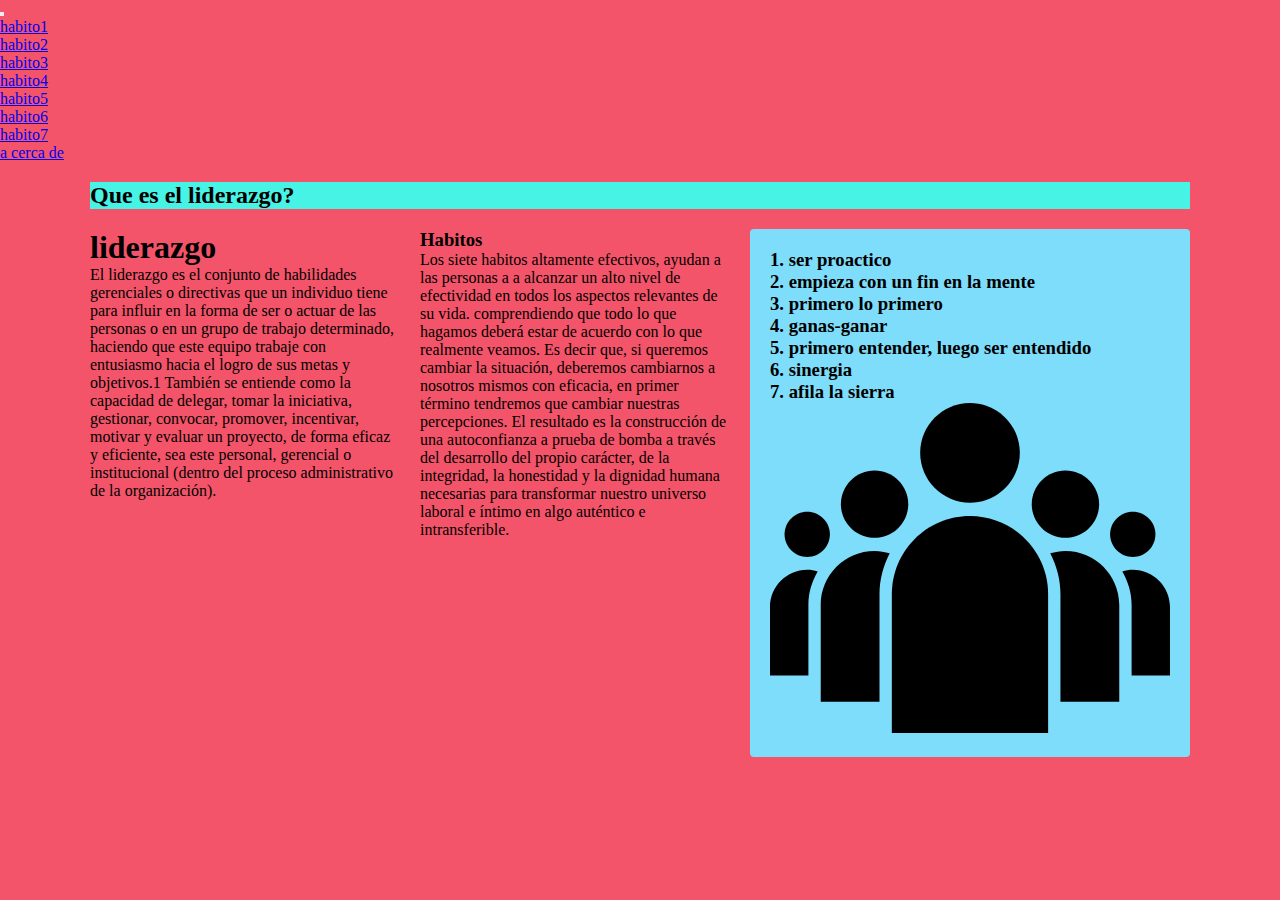
<file: index.html>
<!DOCTYPE html>
<html lang="es">
<head>
    <meta charset="UTF-8">
    <meta http-equiv="X-UA-Compatible" content="IE=edge">
    <meta name="viewport" content="width=device-width, initial-scale=1.0">
    <link href="https://cdn.jsdelivr.net/npm/bootstrap@5.0.0-beta3/dist/css/bootstrap.min.css" rel="stylesheet" integrity="sha384-eOJMYsd53ii+scO/bJGFsiCZc+5NDVN2yr8+0RDqr0Ql0h+rP48ckxlpbzKgwra6" crossorigin="anonymous">
    <link rel="stylesheet" href="estilos.css">
    <title>liderazgo</title>
</head>
<body>
    <nav class="navbar navbar-expand-lg navbar-dark bg-dark">
        <div class="container-fluid">
          <a class="navbar-brand" href="#"></a>
          <button class="navbar-toggler" type="button" data-bs-toggle="collapse" data-bs-target="#navbarNav" aria-controls="navbarNav" aria-expanded="false" aria-label="Toggle navigation">
            <span class="navbar-toggler-icon"></span> 
          </button>
          <div class="collapse navbar-collapse" id="navbarNav">
            <ul class="navbar-nav">
              <li class="nav-item">
                <a class="nav-link active" aria-current="page" href="habito1.html">habito1</a>
              </li>
              <li class="nav-item">
                <a class="nav-link" href= "habito2.html">habito2</a>
              </li>
              <li class="nav-item">
                <a class="nav-link" href="habito3.html">habito3</a>
              </li>
              <li class="nav-item">
                <a class="nav-link" href="habito4.html">habito4</a>
              </li>
              <li class="nav-item">
                <a class="nav-link" href="habito5.html">habito5</a>
              </li>
              <li class="nav-item">
                <a class="nav-link" href="habito6.html">habito6</a>
              </li>
              <li class="nav-item">
                <a class="nav-link" href="habito7.html">habito7</a>
              </li>
              <li class="nav-item">
                <a class="nav-link" href="acercade.html">a cerca de</a>
              </li>
            </ul>
          </div>
        </div>
      </nav>



      <body>
        <div class="contenedor" ;="">
        <header class="header" ;="">
          <h2>Que es el liderazgo?</h2>
        </header>
        <main class="contenido" ;="">
          <h1>liderazgo</h1>   
        <p>
            El liderazgo es el conjunto de habilidades gerenciales o directivas que un individuo tiene para influir en la forma de ser o actuar de las personas o en un grupo de trabajo determinado, haciendo que este equipo trabaje con entusiasmo hacia el logro de sus metas y objetivos.1​ También se entiende como la capacidad de delegar, tomar la iniciativa, gestionar, convocar, promover, incentivar, motivar y evaluar un proyecto, de forma eficaz y eficiente, sea este personal, gerencial o institucional 
            (dentro del proceso administrativo de la organización).
        </p>
        </main>
        <aside class="sidebar" ;="">
          <h3>Habitos</h3>
          <p>Los siete habitos altamente efectivos, ayudan a las personas a a alcanzar un alto nivel de efectividad 
            en todos los aspectos relevantes de su vida. comprendiendo que todo lo que hagamos deberá estar de acuerdo con lo que realmente veamos. Es decir que, si queremos cambiar la situación, deberemos cambiarnos a nosotros mismos con eficacia, en primer término tendremos que cambiar nuestras percepciones. El resultado es la construcción de una autoconfianza a prueba de bomba a través del desarrollo del propio carácter, de la integridad, la honestidad y la dignidad humana necesarias para transformar
            nuestro universo laboral e íntimo en algo auténtico e intransferible.</p>

        </aside>
        <div class="widget -1" ;="">
           <h3>1. ser proactico</h3>
        <div>
        <div class="widget -2" ;="">
           <h3>2. empieza con un fin en la mente</h3>
        <div>
        <div class="widget -3" ;="">
            <h3>3. primero lo primero</h3>
          </div>
          <div class="widget -3" ;="">
            <h3>4. ganas-ganar</h3>
          </div>
          <div class="widget -3" ;="">
            <h3>5. primero entender, luego ser entendido</h3>
          </div>
          <div class="widget -3" ;="">
            <h3>6. sinergia</h3>
          </div>
          <div class="widget -3" ;="">
            <h3>7. afila la sierra</h3>
          </div>
        </div>


        <img src="leadership_group_people_icon_148368.svg" width="400px" alt="">
        
        
        
        
        
    
        
    </div></div></div></div></body>

    



       <!-- JavaScript Bundle with Popper -->
<script src="https://cdn.jsdelivr.net/npm/bootstrap@5.0.1/dist/js/bootstrap.bundle.min.js" integrity="sha384-gtEjrD/SeCtmISkJkNUaaKMoLD0//ElJ19smozuHV6z3Iehds+3Ulb9Bn9Plx0x4" crossorigin="anonymous"></script>
       
</body>
</html>
</file>
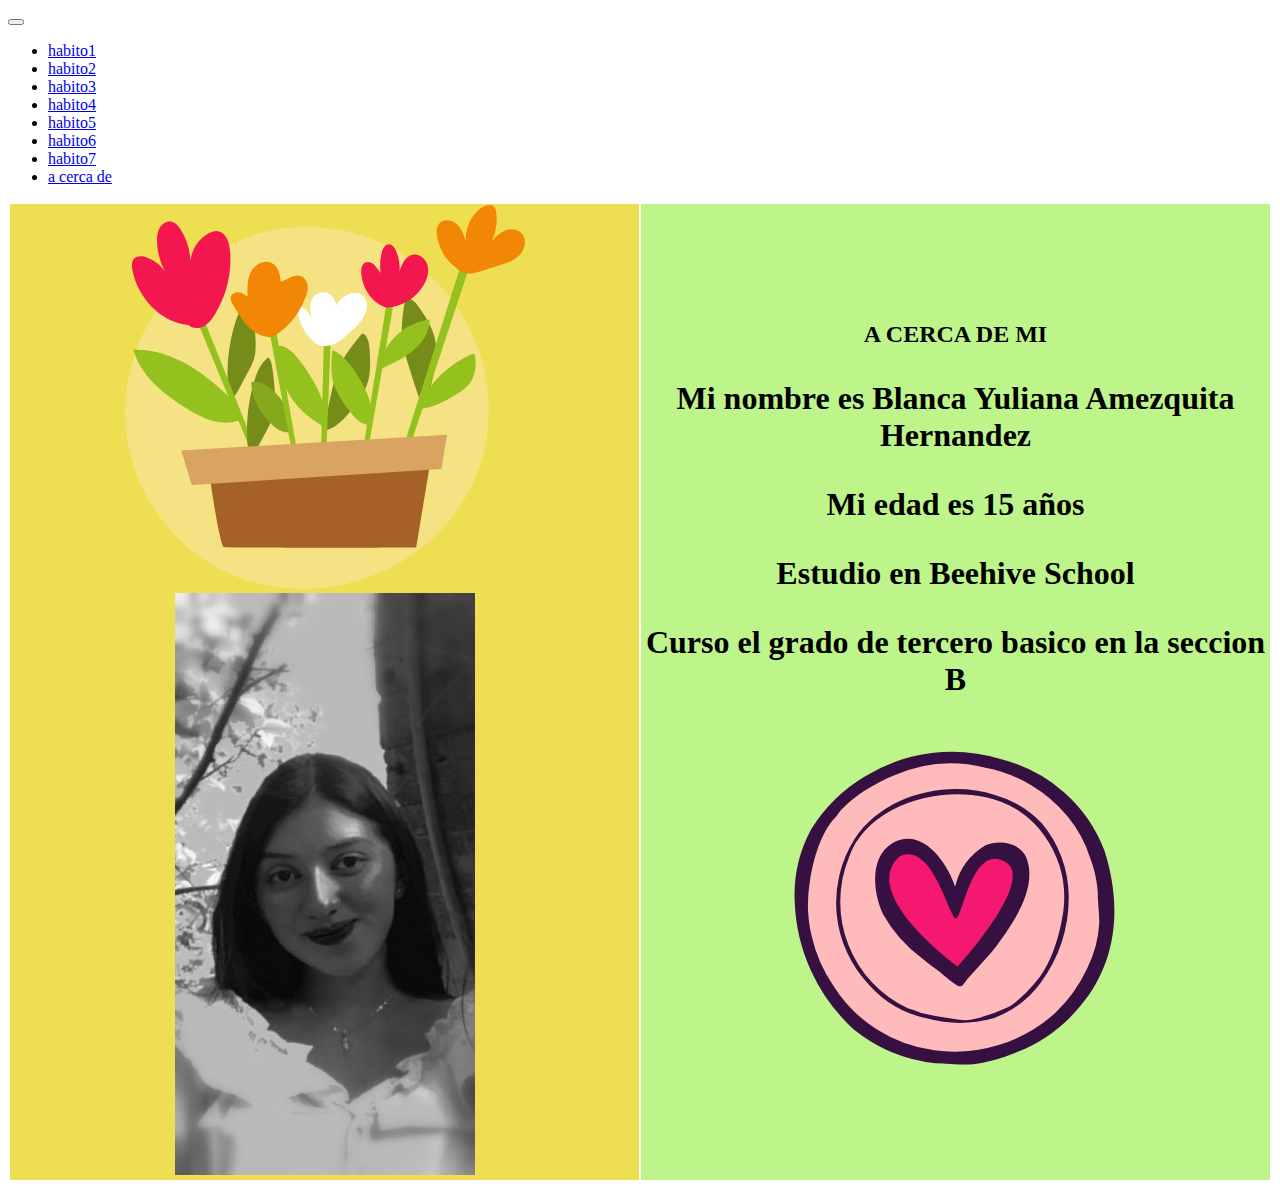
<file: acercade.html>
<!DOCTYPE html>
<html lang="en">
<head>
    <meta charset="UTF-8">
    <meta http-equiv="X-UA-Compatible" content="IE=edge">
    <meta name="viewport" content="width=device-width, initial-scale=1.0">
    <link href="https://cdn.jsdelivr.net/npm/bootstrap@5.0.0-beta3/dist/css/bootstrap.min.css" rel="stylesheet" integrity="sha384-eOJMYsd53ii+scO/bJGFsiCZc+5NDVN2yr8+0RDqr0Ql0h+rP48ckxlpbzKgwra6" crossorigin="anonymous">
    <title>Document</title>
</head>
<body>
    <nav class="navbar navbar-expand-lg navbar-dark bg-dark">
        <div class="container-fluid">
          <a class="navbar-brand" href="#"></a>
          <button class="navbar-toggler" type="button" data-bs-toggle="collapse" data-bs-target="#navbarNav" aria-controls="navbarNav" aria-expanded="false" aria-label="Toggle navigation">
            <span class="navbar-toggler-icon"></span> 
          </button>
          <div class="collapse navbar-collapse" id="navbarNav">
            <ul class="navbar-nav">
              <li class="nav-item">
                <a class="nav-link active" aria-current="page" href="habito1.html">habito1</a>
              </li>
              <li class="nav-item">
                <a class="nav-link" href= "habito2.html">habito2</a>
              </li>
              <li class="nav-item">
                <a class="nav-link" href="habito3.html">habito3</a>
              </li>
              <li class="nav-item">
                <a class="nav-link" href="habito4.html">habito4</a>
              </li>
              <li class="nav-item">
                <a class="nav-link" href="habito5.html">habito5</a>
              </li>
              <li class="nav-item">
                <a class="nav-link" href="habito6.html">habito6</a>
              </li>
              <li class="nav-item">
                <a class="nav-link" href="habito7.html">habito7</a>
              </li>
              <li class="nav-item">
                <a class="nav-link" href="acercade.html">a cerca de</a>
              </li>
            </ul>
          </div>
        </div>
      </nav>


      <table>
        <tbody><tr>

    <td style="Width: 50%; text-align: center; background-color: rgb(238, 222, 81);">
         
        <img src="Colored_Flowers_icon-icons.com_55388.svg" width="400px" alt="">
        <img src="IMG_20210512_191640.jpg" width="300px" alt="">

        <td style="width: 50%; text-align: center; background-color: rgb(190, 245, 139);">
                <h2 style="text-align: center; ">A CERCA DE MI</h2>
            <h1>
            <p></p> Mi nombre es Blanca Yuliana Amezquita Hernandez</p>
            <p>Mi edad es 15 años</p> 
            <p> Estudio en Beehive School</p> 
            <p>Curso el grado de tercero basico en la seccion B</p> </h1>
            
         <img src="circle_doodle_heart_plate_shape_valentine_favorite_button_icon_146721.svg" width="350px" alt="">

               </td>
        
        </tr>
        <tr>
    
    
 
</body>
</html>
</file>
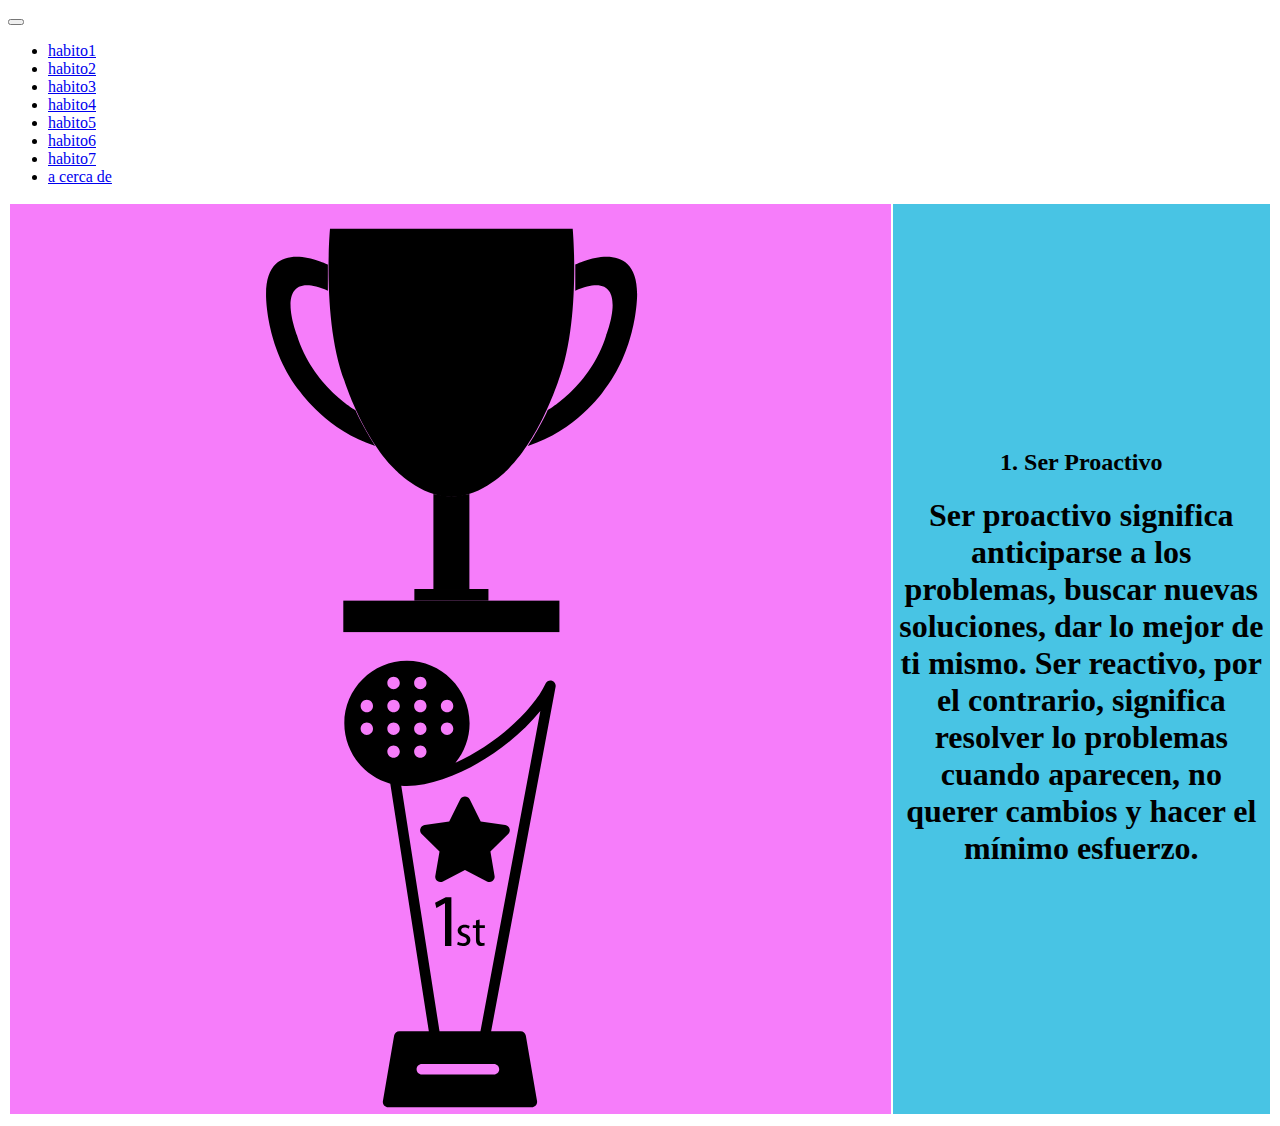
<file: habito1.html>
<!DOCTYPE html>
<html lang="en">
<head>
    <meta charset="UTF-8">
    <meta http-equiv="X-UA-Compatible" content="IE=edge">
    <meta name="viewport" content="width=device-width, initial-scale=1.0">
    <link href="https://cdn.jsdelivr.net/npm/bootstrap@5.0.0-beta3/dist/css/bootstrap.min.css" rel="stylesheet" integrity="sha384-eOJMYsd53ii+scO/bJGFsiCZc+5NDVN2yr8+0RDqr0Ql0h+rP48ckxlpbzKgwra6" crossorigin="anonymous">
    <title>habito 1</title>
</head>
<body>
    <nav class="navbar navbar-expand-lg navbar-dark bg-dark">
        <div class="container-fluid">
          <a class="navbar-brand" href="#"></a>
          <button class="navbar-toggler" type="button" data-bs-toggle="collapse" data-bs-target="#navbarNav" aria-controls="navbarNav" aria-expanded="false" aria-label="Toggle navigation">
            <span class="navbar-toggler-icon"></span> 
          </button>
          <div class="collapse navbar-collapse" id="navbarNav">
            <ul class="navbar-nav">
              <li class="nav-item">
                <a class="nav-link active" aria-current="page" href="habito1.html">habito1</a>
              </li>
              <li class="nav-item">
                <a class="nav-link" href= "habito2.html">habito2</a>
              </li>
              <li class="nav-item">
                <a class="nav-link" href="habito3.html">habito3</a>
              </li>
              <li class="nav-item">
                <a class="nav-link" href="habito4.html">habito4</a>
              </li>
              <li class="nav-item">
                <a class="nav-link" href="habito5.html">habito5</a>
              </li>
              <li class="nav-item">
                <a class="nav-link" href="habito6.html">habito6</a>
              </li>
              <li class="nav-item">
                <a class="nav-link" href="habito7.html">habito7</a>
              </li>
              <li class="nav-item">
                <a class="nav-link" href="acercade.html">a cerca de</a>
              </li>
            </ul>
          </div>
        </div>
      </nav>



      <table>
        <tbody><tr>
               <td style="Width: 70%; text-align: center; background-color: rgb(246, 125, 250);">
         <img src="trophy_winner_first_award_cup_champion_icon_141870.svg" width="450px" alt="">
         <img src="trophy_award_winner_st_first_golf_cup_icon_187363.svg" width="450px" alt="">
               </td>
               <td style="width: 50%; text-align: center; background-color: rgb(72, 196, 228);">
                <h2 style="text-align: center; ">1. Ser Proactivo</h2>
             <h1>Ser proactivo significa anticiparse a los problemas, buscar nuevas soluciones, 
                 dar lo mejor de ti mismo. Ser reactivo, por el contrario, significa resolver lo 
                 problemas cuando aparecen, no querer cambios y hacer el mínimo esfuerzo.</h1>

               </td>
        
        </tr>
        <tr>
            
        
        








</tr></tbody></table>


      <!-- JavaScript Bundle with Popper -->
<script src="https://cdn.jsdelivr.net/npm/bootstrap@5.0.1/dist/js/bootstrap.bundle.min.js" integrity="sha384-gtEjrD/SeCtmISkJkNUaaKMoLD0//ElJ19smozuHV6z3Iehds+3Ulb9Bn9Plx0x4" crossorigin="anonymous"></script>
       
</body>
</html>
</file>
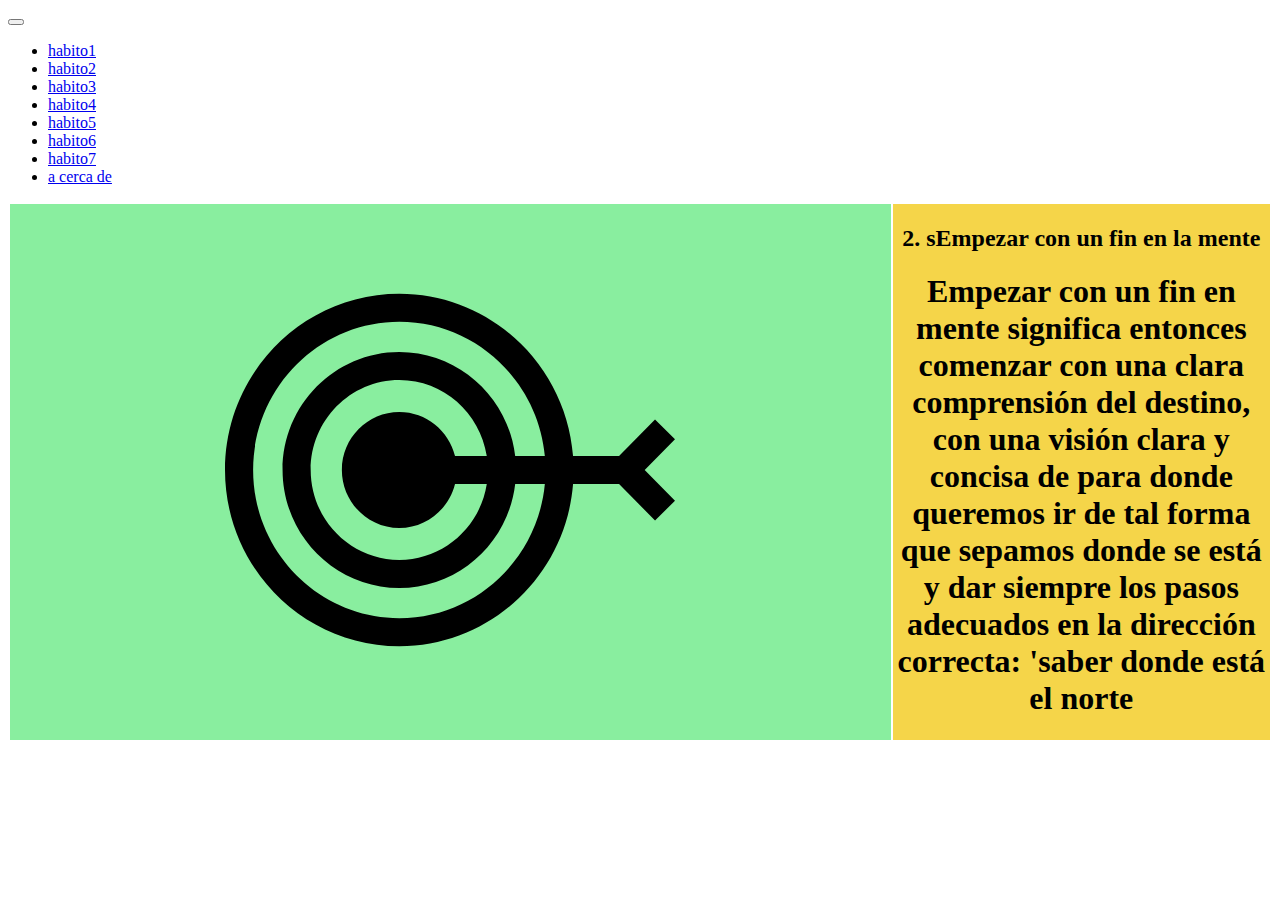
<file: habito2.html>
<!DOCTYPE html>
<html lang="en">
<head>
    <meta charset="UTF-8">
    <meta http-equiv="X-UA-Compatible" content="IE=edge">
    <meta name="viewport" content="width=device-width, initial-scale=1.0">
    <link href="https://cdn.jsdelivr.net/npm/bootstrap@5.0.0-beta3/dist/css/bootstrap.min.css" rel="stylesheet" integrity="sha384-eOJMYsd53ii+scO/bJGFsiCZc+5NDVN2yr8+0RDqr0Ql0h+rP48ckxlpbzKgwra6" crossorigin="anonymous">
    <title>havito 2</title>
</head>
<body>
    <nav class="navbar navbar-expand-lg navbar-dark bg-dark">
        <div class="container-fluid">
          <a class="navbar-brand" href="#"></a>
          <button class="navbar-toggler" type="button" data-bs-toggle="collapse" data-bs-target="#navbarNav" aria-controls="navbarNav" aria-expanded="false" aria-label="Toggle navigation">
            <span class="navbar-toggler-icon"></span> 
          </button>
          <div class="collapse navbar-collapse" id="navbarNav">
            <ul class="navbar-nav">
              <li class="nav-item">
                <a class="nav-link active" aria-current="page" href="habito1.html">habito1</a>
              </li>
              <li class="nav-item">
                <a class="nav-link" href= "habito2.html">habito2</a>
              </li>
              <li class="nav-item">
                <a class="nav-link" href="habito3.html">habito3</a>
              </li>
              <li class="nav-item">
                <a class="nav-link" href="habito4.html">habito4</a>
              </li>
              <li class="nav-item">
                <a class="nav-link" href="habito5.html">habito5</a>
              </li>
              <li class="nav-item">
                <a class="nav-link" href="habito6.html">habito6</a>
              </li>
              <li class="nav-item">
                <a class="nav-link" href="habito7.html">habito7</a>
              </li>
              <li class="nav-item">
                <a class="nav-link" href="acercade.html">a cerca de</a>
              </li>
            </ul>
          </div>
        </div>
      </nav>


      <table>
        <tbody><tr>
               <td style="Width: 70%; text-align: center; background-color: rgb(137, 238, 159);">
         <img src="target_bulls_eye_target_goal_hit_icon-icons.com_59974.svg" width="450px" alt="">
               </td>
               <td style="width: 50%; text-align: center; background-color: rgb(245, 213, 73);">
                <h2 style="text-align: center; ">2. sEmpezar con un fin en la mente</h2>
             <h1>Empezar con un fin en mente significa entonces comenzar con una clara comprensión 
                 del destino, con una visión clara y concisa de para donde queremos ir de tal forma 
                 que sepamos donde se está y dar siempre los pasos adecuados en la dirección correcta: 'saber donde está el norte</h1>
                 
               </td>
        
        </tr>
        <tr>



      <!-- JavaScript Bundle with Popper -->
<script src="https://cdn.jsdelivr.net/npm/bootstrap@5.0.1/dist/js/bootstrap.bundle.min.js" integrity="sha384-gtEjrD/SeCtmISkJkNUaaKMoLD0//ElJ19smozuHV6z3Iehds+3Ulb9Bn9Plx0x4" crossorigin="anonymous"></script>
       
</body>
</html>
</file>
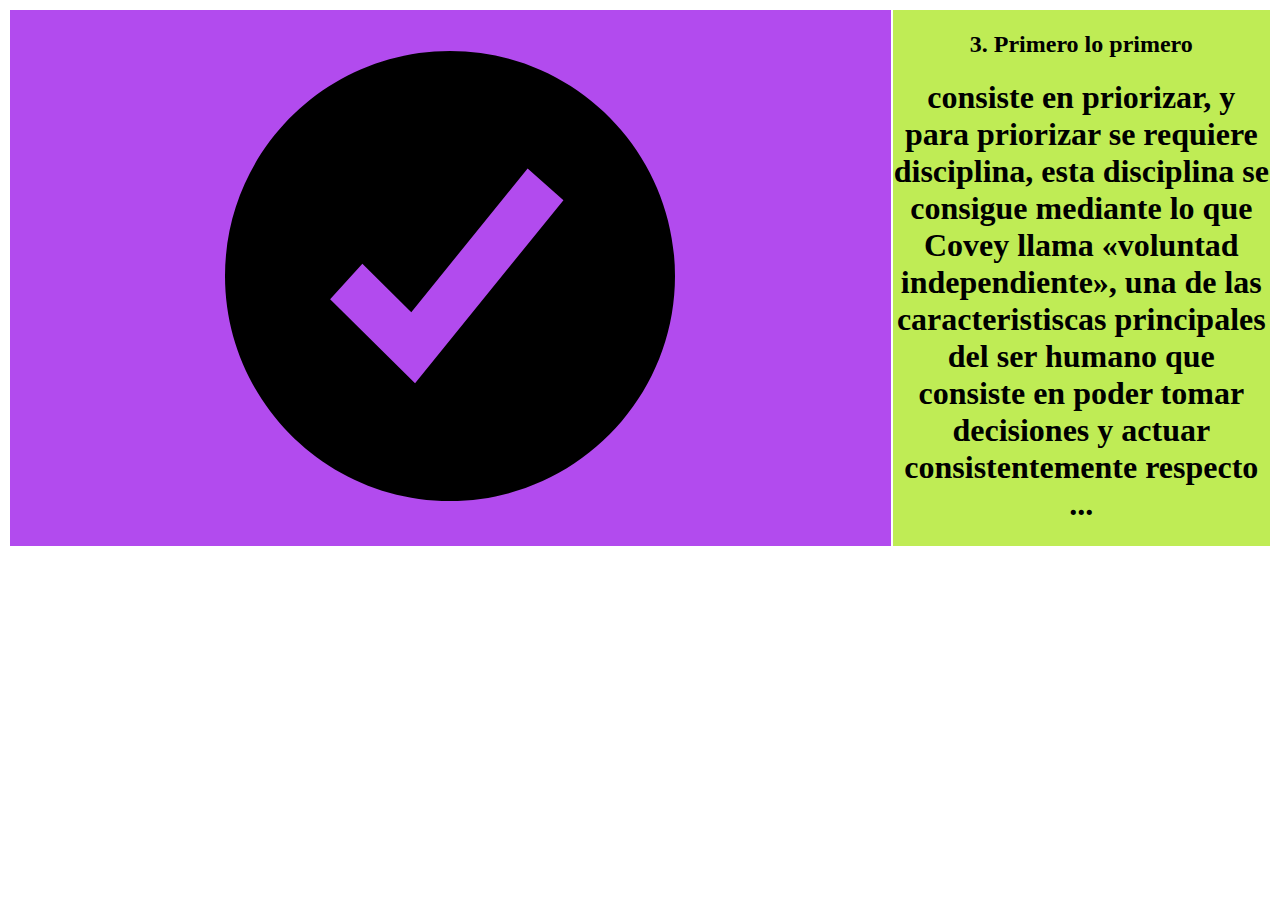
<file: habito3.html>
<!DOCTYPE html>
<html lang="en">
<head>
    <meta charset="UTF-8">
    <meta http-equiv="X-UA-Compatible" content="IE=edge">
    <meta name="viewport" content="width=device-width, initial-scale=1.0">
    <link href="https://cdn.jsdelivr.net/npm/bootstrap@5.0.0-beta3/dist/css/bootstrap.min.css" rel="stylesheet" integrity="sha384-eOJMYsd53ii+scO/bJGFsiCZc+5NDVN2yr8+0RDqr0Ql0h+rP48ckxlpbzKgwra6" crossorigin="anonymous">
    <title>habito 3</title>
</head>
<body>
    
      <table>
        <tbody><tr>
               <td style="Width: 70%; text-align: center; background-color: rgb(178, 75, 238);">
         <img src="check_mark_ok_good_approve_safe_icon-icons.com_59987.svg" width="450px" alt="">
               </td>
               <td style="width: 50%; text-align: center; background-color: rgb(191, 236, 85);">
                <h2 style="text-align: center; ">3. Primero lo primero</h2>
             <h1>consiste en priorizar, y para priorizar se requiere disciplina, esta disciplina se 
                 consigue mediante lo que Covey llama «voluntad independiente», una de las 
                 caracteristiscas principales del ser humano que consiste
                  en poder tomar decisiones y actuar consistentemente respecto ...</h1>

               </td>
        
        </tr>
        <tr>


      <!-- JavaScript Bundle with Popper -->
<script src="https://cdn.jsdelivr.net/npm/bootstrap@5.0.1/dist/js/bootstrap.bundle.min.js" integrity="sha384-gtEjrD/SeCtmISkJkNUaaKMoLD0//ElJ19smozuHV6z3Iehds+3Ulb9Bn9Plx0x4" crossorigin="anonymous"></script>
       
</body>
</html>
</file>
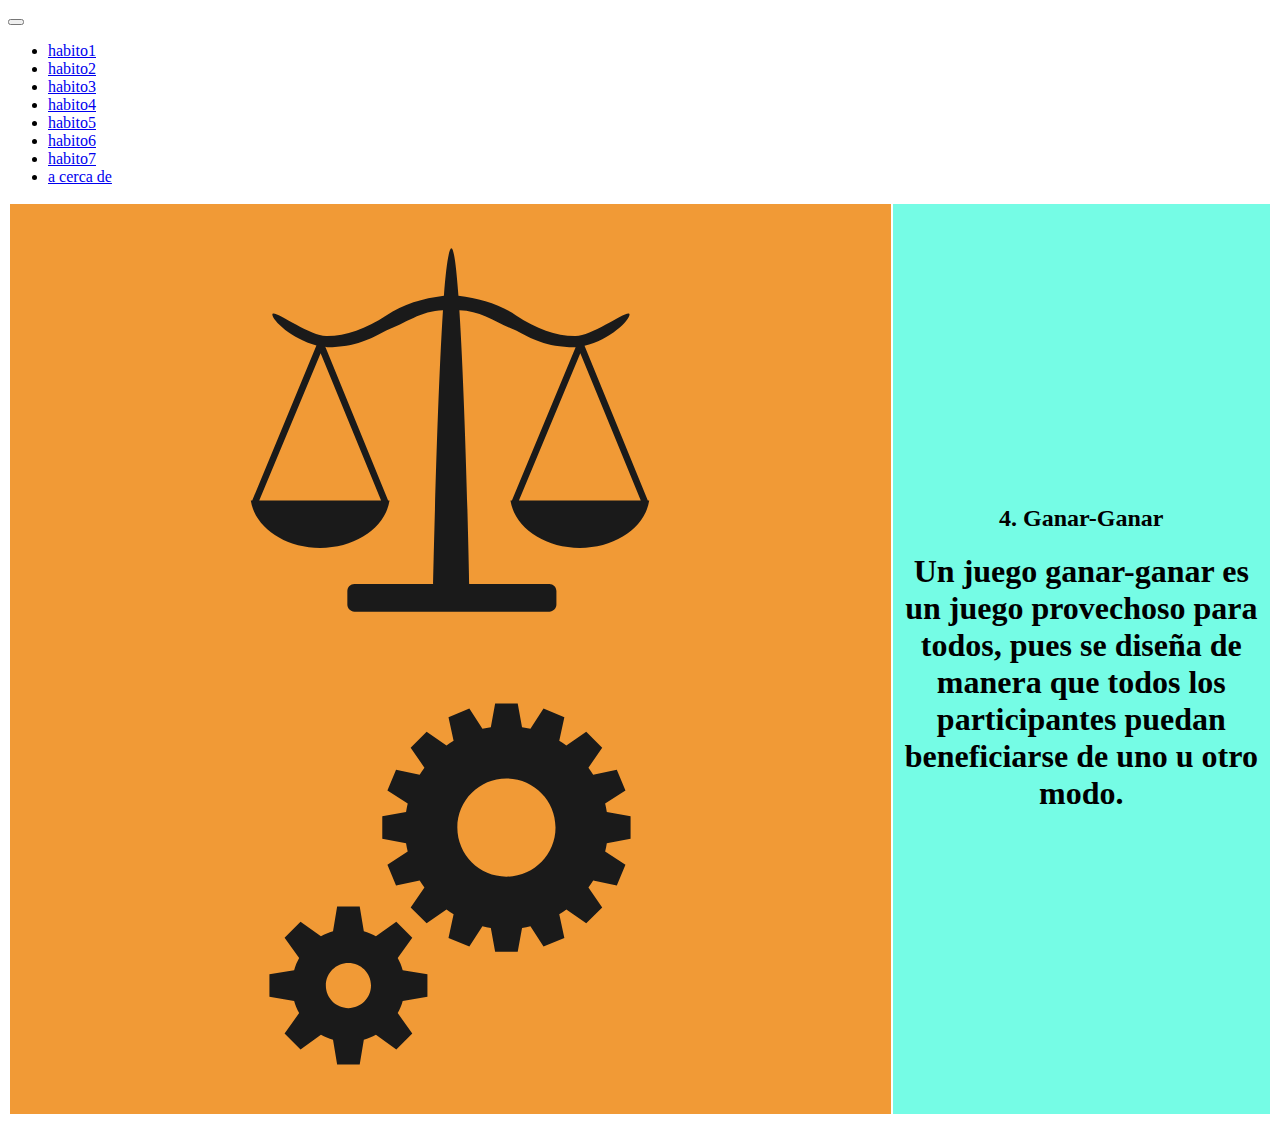
<file: habito4.html>
<!DOCTYPE html>
<html lang="en">
<head>
    <meta charset="UTF-8">
    <meta http-equiv="X-UA-Compatible" content="IE=edge">
    <meta name="viewport" content="width=device-width, initial-scale=1.0">
    <link href="https://cdn.jsdelivr.net/npm/bootstrap@5.0.0-beta3/dist/css/bootstrap.min.css" rel="stylesheet" integrity="sha384-eOJMYsd53ii+scO/bJGFsiCZc+5NDVN2yr8+0RDqr0Ql0h+rP48ckxlpbzKgwra6" crossorigin="anonymous">
    <title>habito 4</title>
</head>
<body>
    <nav class="navbar navbar-expand-lg navbar-dark bg-dark">
        <div class="container-fluid">
          <a class="navbar-brand" href="#"></a>
          <button class="navbar-toggler" type="button" data-bs-toggle="collapse" data-bs-target="#navbarNav" aria-controls="navbarNav" aria-expanded="false" aria-label="Toggle navigation">
            <span class="navbar-toggler-icon"></span> 
          </button>
          <div class="collapse navbar-collapse" id="navbarNav">
            <ul class="navbar-nav">
              <li class="nav-item">
                <a class="nav-link active" aria-current="page" href="habito1.html">habito1</a>
              </li>
              <li class="nav-item">
                <a class="nav-link" href= "habito2.html">habito2</a>
              </li>
              <li class="nav-item">
                <a class="nav-link" href="habito3.html">habito3</a>
              </li>
              <li class="nav-item">
                <a class="nav-link" href="habito4.html">habito4</a>
              </li>
              <li class="nav-item">
                <a class="nav-link" href="habito5.html">habito5</a>
              </li>
              <li class="nav-item">
                <a class="nav-link" href="habito6.html">habito6</a>
              </li>
              <li class="nav-item">
                <a class="nav-link" href="habito7.html">habito7</a>
              </li>
              <li class="nav-item">
                <a class="nav-link" href="acercade.html">a cerca de</a>
              </li>
            </ul>
          </div>
        </div>
      </nav>

      <table>
        <tbody><tr>
               <td style="Width: 70%; text-align: center; background-color: rgb(241, 154, 54);">
         <img src="justice_icon_187939.svg" width="450px" alt="">
         <img src="settings_icon_187822.svg" width="450px" alt="">
         
               </td>
               <td style="width: 50%; text-align: center; background-color: rgb(117, 252, 229);">
                <h2 style="text-align: center; ">4. Ganar-Ganar</h2>
             <h1>Un juego ganar-ganar es un juego provechoso para todos, pues se diseña de manera que todos los participantes 
                 puedan beneficiarse de uno u otro modo.</h1>

               </td>
        
        </tr>
        <tr>

      <!-- JavaScript Bundle with Popper -->
<script src="https://cdn.jsdelivr.net/npm/bootstrap@5.0.1/dist/js/bootstrap.bundle.min.js" integrity="sha384-gtEjrD/SeCtmISkJkNUaaKMoLD0//ElJ19smozuHV6z3Iehds+3Ulb9Bn9Plx0x4" crossorigin="anonymous"></script>
       
</body>
</html>
</file>
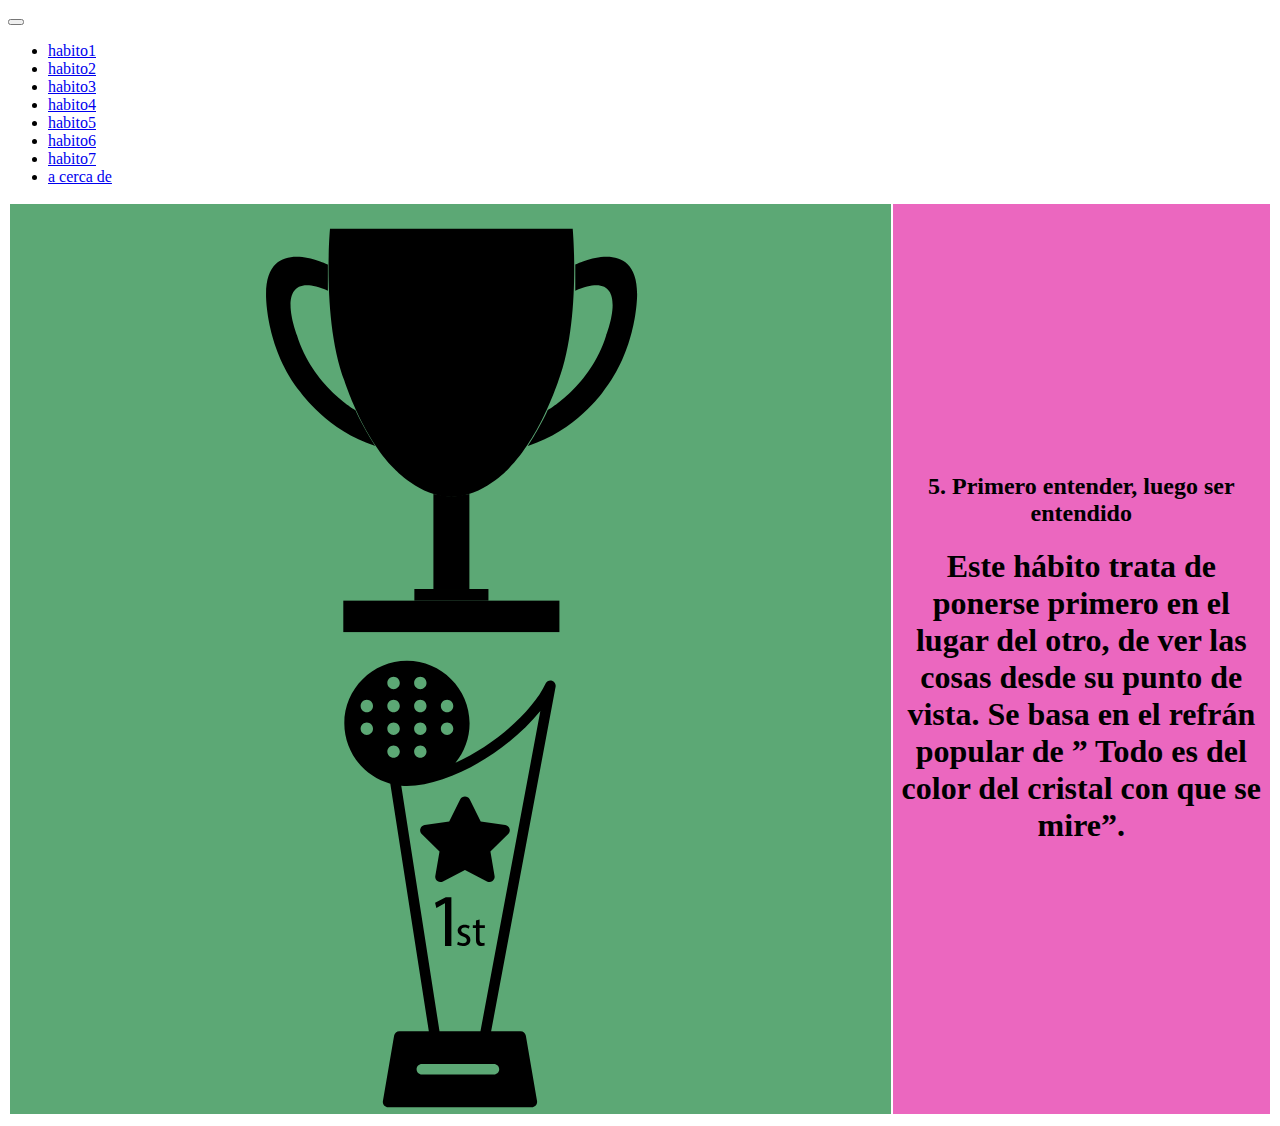
<file: habito5.html>
<!DOCTYPE html>
<html lang="en">
<head>
    <meta charset="UTF-8">
    <meta http-equiv="X-UA-Compatible" content="IE=edge">
    <meta name="viewport" content="width=device-width, initial-scale=1.0">
    <link href="https://cdn.jsdelivr.net/npm/bootstrap@5.0.0-beta3/dist/css/bootstrap.min.css" rel="stylesheet" integrity="sha384-eOJMYsd53ii+scO/bJGFsiCZc+5NDVN2yr8+0RDqr0Ql0h+rP48ckxlpbzKgwra6" crossorigin="anonymous">
    <title>habito 5</title>
</head>
<body>
    <nav class="navbar navbar-expand-lg navbar-dark bg-dark">
        <div class="container-fluid">
          <a class="navbar-brand" href="#"></a>
          <button class="navbar-toggler" type="button" data-bs-toggle="collapse" data-bs-target="#navbarNav" aria-controls="navbarNav" aria-expanded="false" aria-label="Toggle navigation">
            <span class="navbar-toggler-icon"></span> 
          </button>
          <div class="collapse navbar-collapse" id="navbarNav">
            <ul class="navbar-nav">
              <li class="nav-item">
                <a class="nav-link active" aria-current="page" href="habito1.html">habito1</a>
              </li>
              <li class="nav-item">
                <a class="nav-link" href= "habito2.html">habito2</a>
              </li>
              <li class="nav-item">
                <a class="nav-link" href="habito3.html">habito3</a>
              </li>
              <li class="nav-item">
                <a class="nav-link" href="habito4.html">habito4</a>
              </li>
              <li class="nav-item">
                <a class="nav-link" href="habito5.html">habito5</a>
              </li>
              <li class="nav-item">
                <a class="nav-link" href="habito6.html">habito6</a>
              </li>
              <li class="nav-item">
                <a class="nav-link" href="habito7.html">habito7</a>
              </li>
              <li class="nav-item">
                <a class="nav-link" href="acercade.html">a cerca de</a>
              </li>
            </ul>
          </div>
        </div>
      </nav>


      <table>
        <tbody><tr>
               <td style="Width: 70%; text-align: center; background-color: rgb(92, 168, 117);">
         <img src="trophy_winner_first_award_cup_champion_icon_141870.svg" width="450px" alt="">
         <img src="trophy_award_winner_st_first_golf_cup_icon_187363.svg" width="450px" alt="">
               </td>
               <td style="width: 50%; text-align: center; background-color: rgb(235, 103, 191);">
                <h2 style="text-align: center; ">5. Primero entender, luego ser entendido</h2>
             <h1>Este hábito trata de ponerse primero en el lugar del otro, de ver las cosas desde su punto de vista. Se basa en el 
                 refrán popular de ” Todo es del color del cristal con que se mire”.</h1>

               </td>
        
        </tr>
        <tr>




      <!-- JavaScript Bundle with Popper -->
<script src="https://cdn.jsdelivr.net/npm/bootstrap@5.0.1/dist/js/bootstrap.bundle.min.js" integrity="sha384-gtEjrD/SeCtmISkJkNUaaKMoLD0//ElJ19smozuHV6z3Iehds+3Ulb9Bn9Plx0x4" crossorigin="anonymous"></script>
       
</body>
</html>
</file>
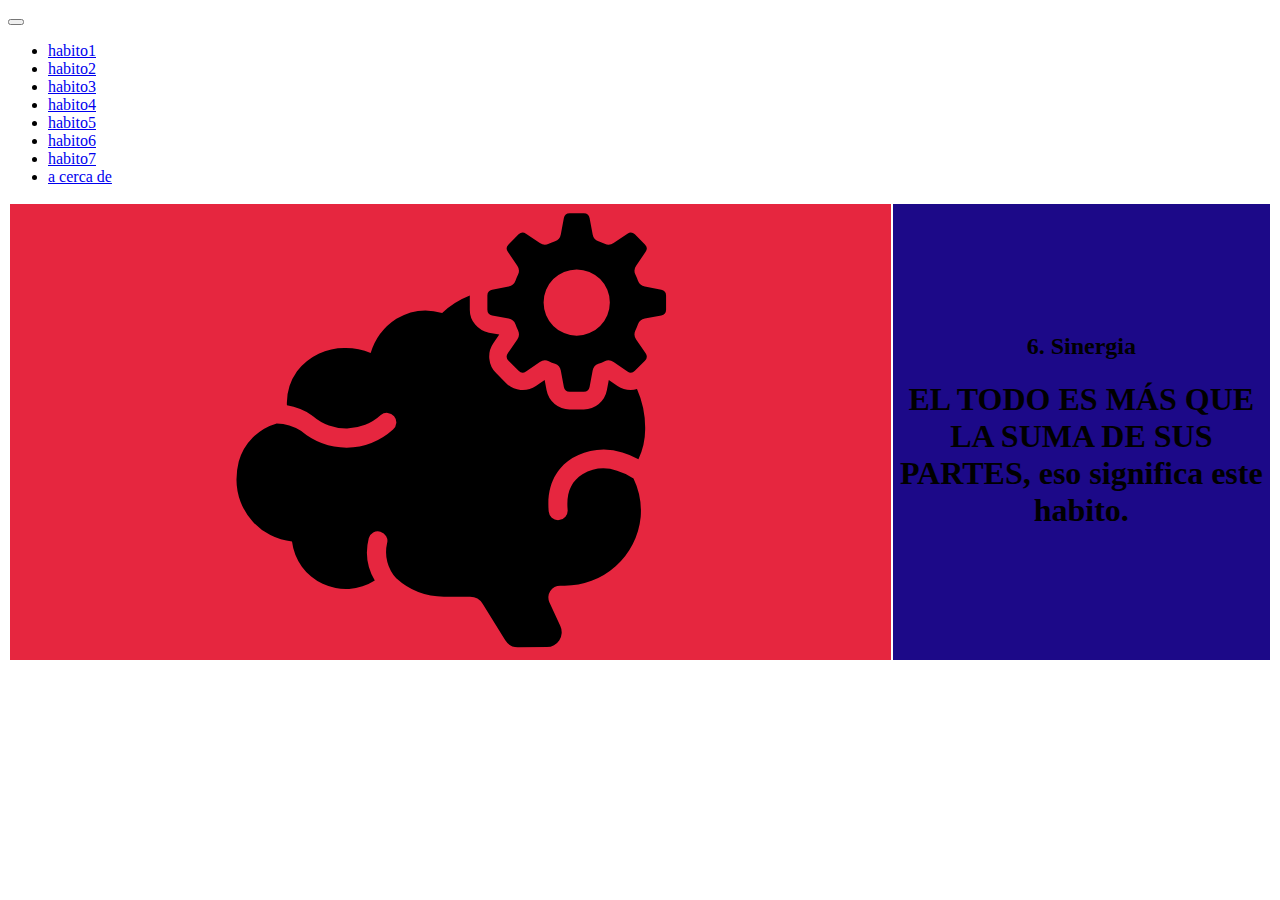
<file: habito6.html>
<!DOCTYPE html>
<html lang="en">
<head>
    <meta charset="UTF-8">
    <meta http-equiv="X-UA-Compatible" content="IE=edge">
    <meta name="viewport" content="width=device-width, initial-scale=1.0">
    <link href="https://cdn.jsdelivr.net/npm/bootstrap@5.0.0-beta3/dist/css/bootstrap.min.css" rel="stylesheet" integrity="sha384-eOJMYsd53ii+scO/bJGFsiCZc+5NDVN2yr8+0RDqr0Ql0h+rP48ckxlpbzKgwra6" crossorigin="anonymous">
    <title>habito 6</title>
</head>
<body>
    <nav class="navbar navbar-expand-lg navbar-dark bg-dark">
        <div class="container-fluid">
          <a class="navbar-brand" href="#"></a>
          <button class="navbar-toggler" type="button" data-bs-toggle="collapse" data-bs-target="#navbarNav" aria-controls="navbarNav" aria-expanded="false" aria-label="Toggle navigation">
            <span class="navbar-toggler-icon"></span> 
          </button>
          <div class="collapse navbar-collapse" id="navbarNav">
            <ul class="navbar-nav">
              <li class="nav-item">
                <a class="nav-link active" aria-current="page" href="habito1.html">habito1</a>
              </li>
              <li class="nav-item">
                <a class="nav-link" href= "habito2.html">habito2</a>
              </li>
              <li class="nav-item">
                <a class="nav-link" href="habito3.html">habito3</a>
              </li>
              <li class="nav-item">
                <a class="nav-link" href="habito4.html">habito4</a>
              </li>
              <li class="nav-item">
                <a class="nav-link" href="habito5.html">habito5</a>
              </li>
              <li class="nav-item">
                <a class="nav-link" href="habito6.html">habito6</a>
              </li>
              <li class="nav-item">
                <a class="nav-link" href="habito7.html">habito7</a>
              </li>
              <li class="nav-item">
                <a class="nav-link" href="acercade.html">a cerca de</a>
              </li>
            </ul>
          </div>
        </div>
      </nav>

      <table>
        <tbody><tr>
               <td style="Width: 70%; text-align: center; background-color: rgb(230, 38, 63);">
         <img src="brainstorm_icon_152021.svg" width="450px" alt="">
        
               </td>
               <td style="width: 50%; text-align: center; background-color: rgb(28, 9, 136);">
                <h2 style="text-align: center; ">6. Sinergia</h2>
             <h1>EL TODO ES MÁS QUE LA SUMA DE SUS PARTES, eso significa este habito.</h1>

               </td>
        
        </tr>
        <tr>


      <!-- JavaScript Bundle with Popper -->
<script src="https://cdn.jsdelivr.net/npm/bootstrap@5.0.1/dist/js/bootstrap.bundle.min.js" integrity="sha384-gtEjrD/SeCtmISkJkNUaaKMoLD0//ElJ19smozuHV6z3Iehds+3Ulb9Bn9Plx0x4" crossorigin="anonymous"></script>
       
</body>
</html>
</file>
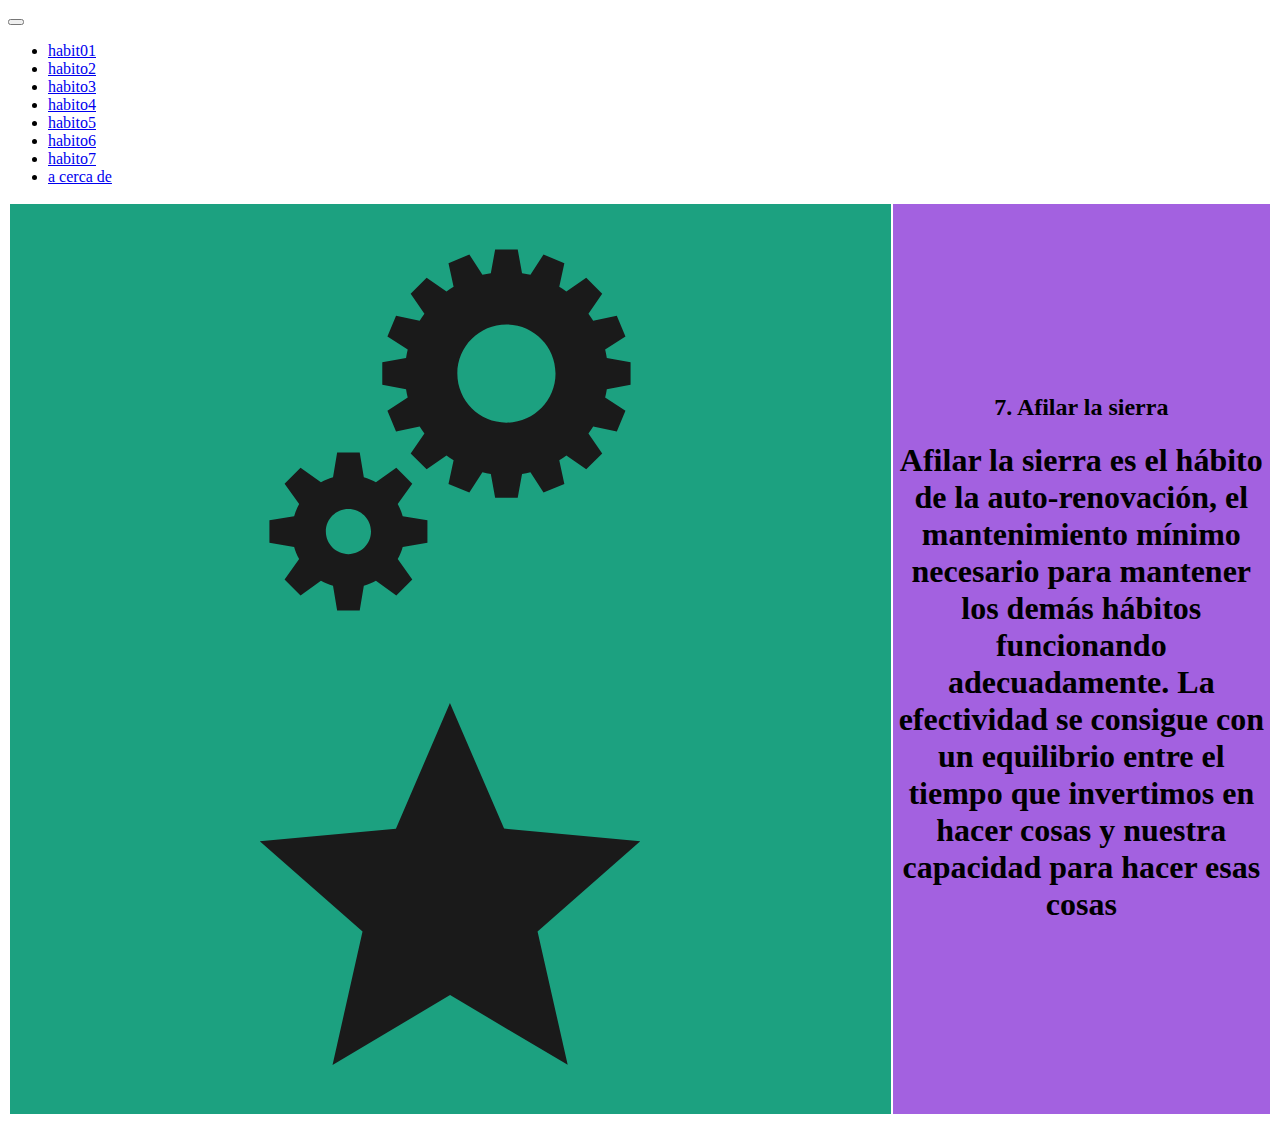
<file: habito7.html>
<!DOCTYPE html>
<html lang="en">
<head>
    <meta charset="UTF-8">
    <meta http-equiv="X-UA-Compatible" content="IE=edge">
    <meta name="viewport" content="width=device-width, initial-scale=1.0">
    <link href="https://cdn.jsdelivr.net/npm/bootstrap@5.0.0-beta3/dist/css/bootstrap.min.css" rel="stylesheet" integrity="sha384-eOJMYsd53ii+scO/bJGFsiCZc+5NDVN2yr8+0RDqr0Ql0h+rP48ckxlpbzKgwra6" crossorigin="anonymous">
    <title>habito 7</title>
</head>
<body>
    <nav class="navbar navbar-expand-lg navbar-dark bg-dark">
        <div class="container-fluid">
          <a class="navbar-brand" href="#"></a>
          <button class="navbar-toggler" type="button" data-bs-toggle="collapse" data-bs-target="#navbarNav" aria-controls="navbarNav" aria-expanded="false" aria-label="Toggle navigation">
            <span class="navbar-toggler-icon"></span> 
          </button>
          <div class="collapse navbar-collapse" id="navbarNav">
            <ul class="navbar-nav">
              <li class="nav-item">
                <a class="nav-link active" aria-current="page" href="habito1.html">habit01</a>
              </li>
              <li class="nav-item">
                <a class="nav-link" href= "habito2.html">habito2</a>
              </li>
              <li class="nav-item">
                <a class="nav-link" href="habito3.html">habito3</a>
              </li>
              <li class="nav-item">
                <a class="nav-link" href="habito4.html">habito4</a>
              </li>
              <li class="nav-item">
                <a class="nav-link" href="habito5.html">habito5</a>
              </li>
              <li class="nav-item">
                <a class="nav-link" href="habito6.html">habito6</a>
              </li>
              <li class="nav-item">
                <a class="nav-link" href="habito7.html">habito7</a>
              </li>
              <li class="nav-item">
                <a class="nav-link" href="acercade.html">a cerca de</a>
              </li>
            </ul>
          </div>
        </div>
      </nav>


      <table>
        <tbody><tr>
               <td style="Width: 70%; text-align: center; background-color: rgb(28, 161, 128);">
         <img src="settings_icon_187822.svg" width="450px" alt="">
         <img src="clear_night_icon_188052.svg" width="450px" alt="">
               </td>
               <td style="width: 50%; text-align: center; background-color: rgb(163, 97, 224);">
                <h2 style="text-align: center; ">7. Afilar la sierra</h2>
             <h1>Afilar la sierra es el hábito de la auto-renovación, el mantenimiento mínimo 
                 necesario para mantener los demás hábitos funcionando adecuadamente. La efectividad 
                 se consigue con un equilibrio entre el tiempo 
                 que invertimos en hacer cosas y nuestra capacidad para hacer esas cosas</h1>

               </td>
        
        </tr>
        <tr>


      <!-- JavaScript Bundle with Popper -->
<script src="https://cdn.jsdelivr.net/npm/bootstrap@5.0.1/dist/js/bootstrap.bundle.min.js" integrity="sha384-gtEjrD/SeCtmISkJkNUaaKMoLD0//ElJ19smozuHV6z3Iehds+3Ulb9Bn9Plx0x4" crossorigin="anonymous"></script>
       
</body>
</html>
</file>
<file: estilos.css>
*
{
    margin: 0;
    padding: 0;
}

body {
    background-color: rgb(243, 84, 105);
}

.contenedor{
    width: 90%;
    max-width: 1100px; 
    margin: 20px auto;
    display: grid;
    grid-gap: 20px ;
    grid-template-columns: repeat(3, 1fr);
    grid-template-rows: repeat(4, auto);

}

.contenedor > div{
background-color: rgb(125, 221, 250);
padding: 20px;
border-radius: 4px ;


}

.contenedor > header {
 background-color: rgb(71, 243, 229);
 grid-column-start:1;
 grid-column-end: 4;
}

.contenedor.contenido{
    grid-column: span;
    background-color: rgb(238, 78, 158);
}

.contenedo.contenedor{
    background-color: rgb(228, 79, 203);
    grid-row: span2;
}

.contenedor.footer{
background-color: rgb(124, 72, 228);
color: rgb(238, 135, 135);
grid-column: span3;
}

@media screen and (max-width 768px ) {
    body{
        background-color: rgb(241, 88, 183);
    }

.contenedor.contenido {
    grid-column: 1/ -1;
}

.contenedor.sidebar{
    grid-column: 1/ -1;
}

.contenedor.widget-1{
    grid-column: span2;
}
color

}
</file>
